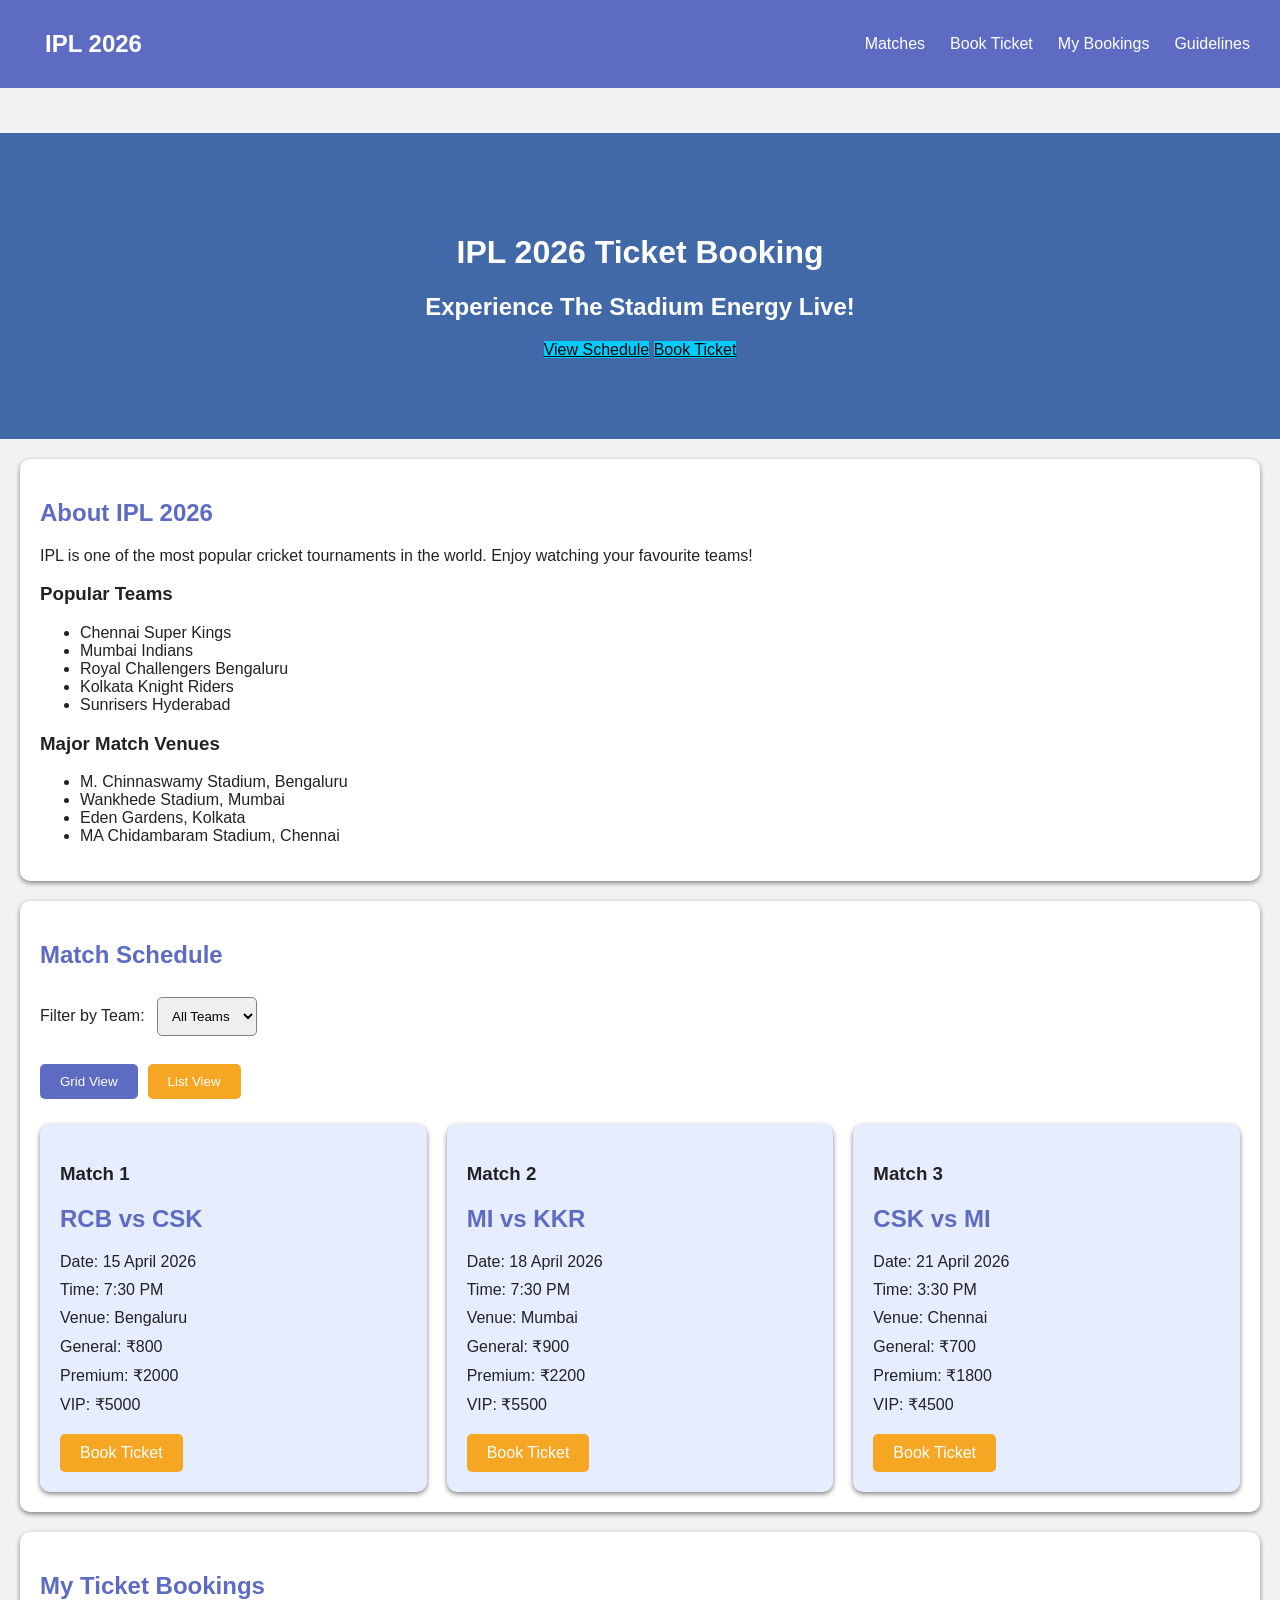
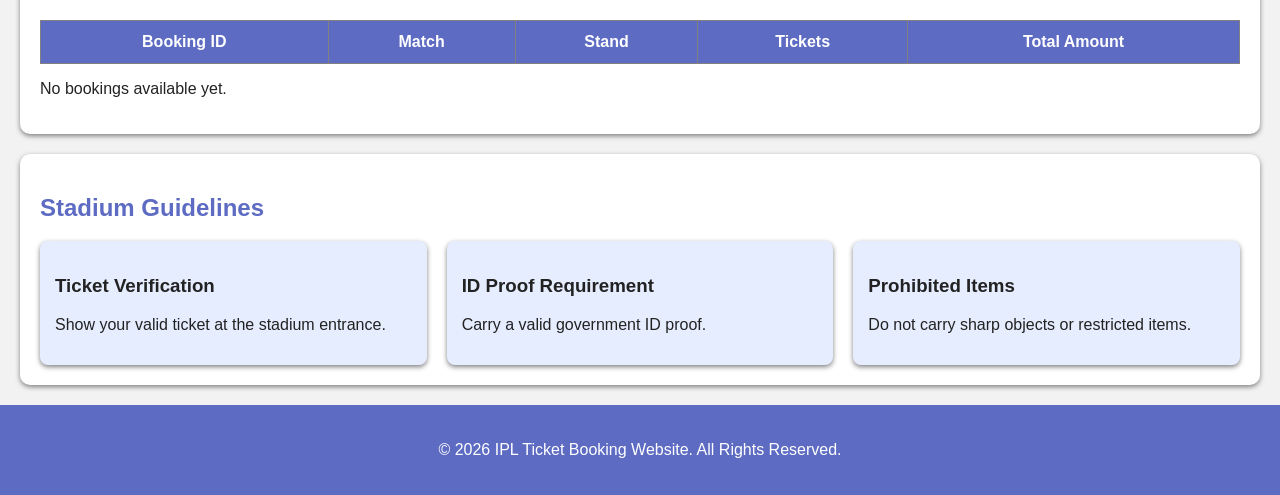
<file: index.html>
<!DOCTYPE html>
<html>

<head>
    <title>IPL Ticket Booking</title>
    <meta name="viewport" content="width=device-width, initial-scale=1.0">
    <link rel="stylesheet" href="css/style.css">
</head>

<body>

    <!-- Navigation Bar -->
    <nav class="navbar">

        <a href="index.html" class="logo">IPL 2026</a>

        <button class="hamburger" id="hamburger" aria-label="Toggle navigation"
            aria-expanded="false">
            ☰
        </button>

        <div class="nav-links" id="navLinks">
            <a href="#matches">Matches</a>
            <a href="booking.html">Book Ticket</a>
            <a href="#mybookings">My Bookings</a>
            <a href="#guidelines">Guidelines</a>
        </div>

    </nav>


    <!-- Hero Section -->
    <header>

        <h1>IPL 2026 Ticket Booking</h1>
        <h2>Experience The Stadium Energy Live!</h2>

        <a href="#matches">View Schedule</a>
        <a href="booking.html">Book Ticket</a>

    </header>


    <!-- About IPL -->
    <section>

        <h2>About IPL 2026</h2>

        <p>
            IPL is one of the most popular cricket tournaments
            in the world. Enjoy watching your favourite teams!
        </p>

        <h3>Popular Teams</h3>

        <ul>
            <li>Chennai Super Kings</li>
            <li>Mumbai Indians</li>
            <li>Royal Challengers Bengaluru</li>
            <li>Kolkata Knight Riders</li>
            <li>Sunrisers Hyderabad</li>
        </ul>

        <h3>Major Match Venues</h3>

        <ul>
            <li>M. Chinnaswamy Stadium, Bengaluru</li>
            <li>Wankhede Stadium, Mumbai</li>
            <li>Eden Gardens, Kolkata</li>
            <li>MA Chidambaram Stadium, Chennai</li>
        </ul>

    </section>


    <!-- Match Schedule -->
    <section id="matches">

        <h2>Match Schedule</h2>

        <!-- Team Filter -->
        <label for="teamFilter">Filter by Team:</label>

        <select id="teamFilter">
            <option value="All">All Teams</option>
            <option value="RCB">RCB</option>
            <option value="CSK">CSK</option>
            <option value="MI">MI</option>
            <option value="KKR">KKR</option>
        </select>


        <!-- Layout Toggle -->
        <div class="view-controls">

            <button id="gridView" class="active-view">
                Grid View
            </button>

            <button id="listView">
                List View
            </button>

        </div>


        <!-- Match Cards -->
        <div class="match-container" id="matchContainer">

            <div class="match-card" data-team="RCB CSK">

                <h3>Match 1</h3>

                <h2>RCB vs CSK</h2>

                <p>Date: 15 April 2026</p>
                <p>Time: 7:30 PM</p>
                <p>Venue: Bengaluru</p>

                <p>General: ₹800</p>
                <p>Premium: ₹2000</p>
                <p>VIP: ₹5000</p>

                <a href="booking.html" class="btn">Book Ticket</a>

            </div>


            <div class="match-card" data-team="MI KKR">

                <h3>Match 2</h3>

                <h2>MI vs KKR</h2>

                <p>Date: 18 April 2026</p>
                <p>Time: 7:30 PM</p>
                <p>Venue: Mumbai</p>

                <p>General: ₹900</p>
                <p>Premium: ₹2200</p>
                <p>VIP: ₹5500</p>

                <a href="booking.html" class="btn">Book Ticket</a>

            </div>


            <div class="match-card" data-team="CSK MI">

                <h3>Match 3</h3>

                <h2>CSK vs MI</h2>

                <p>Date: 21 April 2026</p>
                <p>Time: 3:30 PM</p>
                <p>Venue: Chennai</p>

                <p>General: ₹700</p>
                <p>Premium: ₹1800</p>
                <p>VIP: ₹4500</p>

                <a href="booking.html" class="btn">Book Ticket</a>

            </div>

        </div>

        <p id="noMatches" hidden>No matches found for this team.</p>

    </section>


    <!-- My Bookings -->
    <section id="mybookings">

        <h2>My Ticket Bookings</h2>

        <table border="1">

            <tr>
                <th>Booking ID</th>
                <th>Match</th>
                <th>Stand</th>
                <th>Tickets</th>
                <th>Total Amount</th>
            </tr>

        </table>

        <p>No bookings available yet.</p>

    </section>


    <!-- Guidelines -->
    <section id="guidelines">

        <h2>Stadium Guidelines</h2>

        <div class="guidelines-container">

            <div class="card">
                <h3>Ticket Verification</h3>
                <p>Show your valid ticket at the stadium entrance.</p>
            </div>

            <div class="card">
                <h3>ID Proof Requirement</h3>
                <p>Carry a valid government ID proof.</p>
            </div>

            <div class="card">
                <h3>Prohibited Items</h3>
                <p>Do not carry sharp objects or restricted items.</p>
            </div>

        </div>

    </section>


    <!-- Footer -->
    <footer>

        <p>© 2026 IPL Ticket Booking Website. All Rights Reserved.</p>

    </footer>


    <script src="js/app.js"></script>

</body>
</html>
</file>
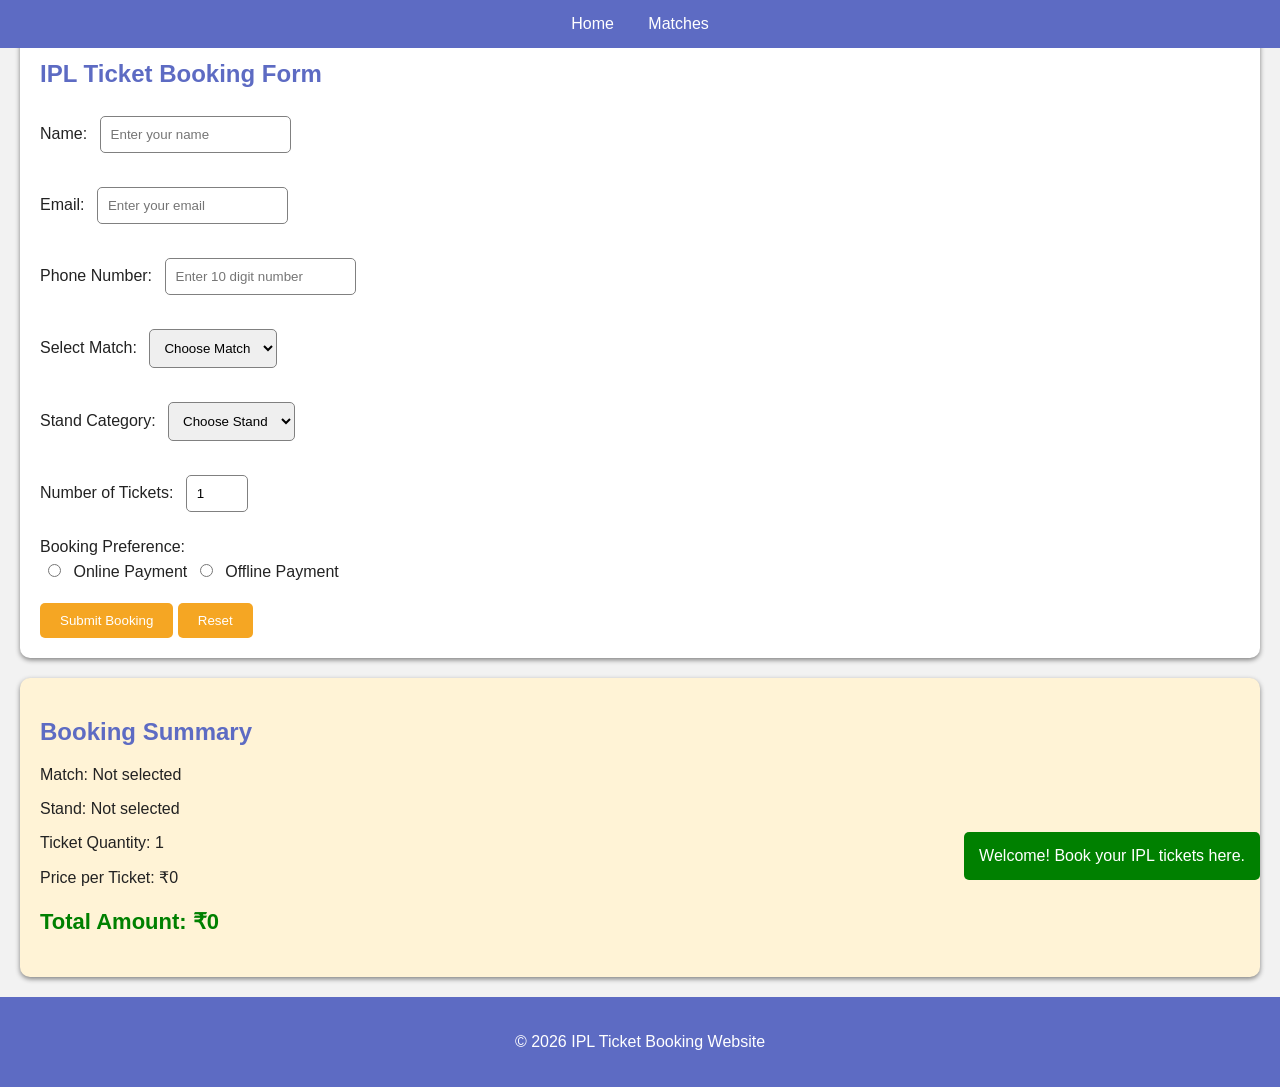
<file: booking.html>
<!DOCTYPE html>
<html>

<head>
    <title>IPL Ticket Booking Form</title>
    <link rel="stylesheet" href="css/style.css">
</head>

<body>

    <!-- Navigation -->
    <nav>
        <a href="index.html">Home</a>
        <a href="index.html#matches">Matches</a>
    </nav>

    <!-- Booking Form -->
    <section>

        <h2>IPL Ticket Booking Form</h2>

        <form id="bookingForm">

            <!-- Name -->
            <label for="name">Name:</label>
            <input type="text" id="name" name="name"
                placeholder="Enter your name"
                minlength="3" maxlength="30"
                required>
            <br><br>

            <!-- Email -->
            <label for="email">Email:</label>
            <input type="email" id="email" name="email"
                placeholder="Enter your email"
                required>
            <br><br>

            <!-- Phone -->
            <label for="phone">Phone Number:</label>
            <input type="tel" id="phone" name="phone"
                placeholder="Enter 10 digit number"
                pattern="[0-9]{10}"
                required>
            <br><br>

            <!-- Match Selection -->
            <label for="match">Select Match:</label>
            <select id="match" name="match" required>
                <option value="">Choose Match</option>
                <option value="RCB vs CSK">RCB vs CSK</option>
                <option value="MI vs KKR">MI vs KKR</option>
                <option value="CSK vs MI">CSK vs MI</option>
            </select>
            <br><br>

            <!-- Stand Category -->
            <label for="stand">Stand Category:</label>
            <select id="stand" name="stand" required>
                <option value="">Choose Stand</option>
                <option value="General">General</option>
                <option value="Premium">Premium</option>
                <option value="VIP">VIP</option>
            </select>
            <br><br>

            <!-- Number of Tickets -->
            <label for="tickets">Number of Tickets:</label>
            <input type="number" id="tickets" name="tickets"
                min="1" max="10" value="1" required>
            <br><br>

            <!-- Booking Preference -->
            <label>Booking Preference:</label>
            <br>

            <input type="radio" name="preference" value="Online">
            Online Payment

            <input type="radio" name="preference" value="Offline">
            Offline Payment

            <br><br>

            <!-- Buttons -->
            <button type="submit">Submit Booking</button>
            <button type="reset">Reset</button>

        </form>

    </section>

    <!-- Booking Summary -->
    <section class="summary">

        <h2>Booking Summary</h2>

        <p>Match: <span id="summaryMatch">Not selected</span></p>

        <p>Stand: <span id="summaryStand">Not selected</span></p>

        <p>Ticket Quantity: <span id="summaryQuantity">1</span></p>

        <p>Price per Ticket: ₹<span id="summaryPrice">0</span></p>

        <h3>Total Amount: ₹<span id="summaryTotal">0</span></h3>

    </section>

    <!-- Footer -->
    <footer>
        <p>© 2026 IPL Ticket Booking Website</p>
    </footer>

    <script src="js/app.js"></script>

</body>
</html>
</file>
<file: css/style.css>
/* CSS Variables */
:root {
    --primary: #5d6bc3;
    --accent: #f5a623;
    --background: #f2f2f2;
    --text: #222222;
}

/* Basic Page */
body {
    font-family: Arial, sans-serif;
    background-color: var(--background);
    color: var(--text);
    margin: 0;
}

/* Navigation Bar */
nav {
    background-color: var(--primary);
    padding: 15px;
    text-align: center;
    position: fixed;
    top: 0;
    width: 100%;
}

nav a {
    color: white;
    text-decoration: none;
    margin: 15px;
}

nav a:hover {
    color: var(--accent);
}

/* Hero Section */
header {
    background: #4169a8;
    color: white;
    text-align: center;
    padding: 80px 20px;
    margin-top: 45px;
}

header a{
    color: black;
    background-color: rgb(0, 204, 255);
}

header h2 {
    color: white;
}

/* Buttons */
button, .btn {
    background-color: var(--accent);
    color: white;
    padding: 10px 20px;
    border: none;
    border-radius: 5px;
    text-decoration: none;
    cursor: pointer;
}

/* Sections */
section {
    background-color: white;
    margin: 20px;
    padding: 20px;
    border-radius: 10px;
    box-shadow: 0 2px 5px gray;
}

/* Headings */
h2 {
    color: var(--primary);
}

/* Tables */
table {
    width: 100%;
    border-collapse: collapse;
    margin-top: 15px;
}

th {
    background-color: var(--primary);
    color: white;
}

th, td {
    padding: 12px;
    border: 1px solid gray;
    text-align: center;
}

/* Forms */
input, select {
    padding: 10px;
    margin: 8px;
    border: 1px solid gray;
    border-radius: 5px;
}


/* Booking Summary */

.summary {
    background-color: #fff3d6;
    padding: 20px;
    margin: 20px;
    border-radius: 10px;
    box-shadow: 0 2px 5px gray;
}

.summary h2 {
    color: var(--primary);
}

.summary p {
    font-size: 16px;
}

.summary h3 {
    color: green;
    font-size: 22px;
}


/* Guidelines Cards */
.card {
    background-color: #e6edff;
    padding: 15px;
    margin: 10px;
    border-radius: 8px;
    box-shadow: 0 2px 5px gray;
}

/* Footer */
footer {
    background-color: var(--primary);
    color: white;
    text-align: center;
    padding: 20px;
}


/* =================================
   ACTIVITY 8 - RESPONSIVE DESIGN
================================= */


/* Box Sizing */

* {
    box-sizing: border-box;
}


/* Navigation Bar - Flexbox */

.navbar {
    display: flex;
    justify-content: space-between;
    align-items: center;
    background-color: var(--primary);
    padding: 15px 30px;
    position: sticky;
    top: 0;
    z-index: 1000;
    width: 100%;
}

.logo {
    color: white;
    font-size: 24px;
    font-weight: bold;
    text-decoration: none;
}

.nav-links {
    display: flex;
    gap: 25px;
}

.nav-links a {
    color: white;
    text-decoration: none;
    margin: 0;
}

.nav-links a:hover {
    color: var(--accent);
}

.hamburger {
    display: none;
    font-size: 25px;
    background: none;
    color: white;
    padding: 5px 10px;
}


/* Match Cards - CSS Grid */

.match-container {
    display: grid;
    grid-template-columns: repeat(3, 1fr);
    gap: 20px;
    margin-top: 25px;
}

.match-card {
    background-color: #e6edff;
    padding: 20px;
    border-radius: 10px;
    box-shadow: 0 2px 5px gray;
}

.match-card h2 {
    color: var(--primary);
}

.match-card p {
    margin: 10px 0;
}

.match-card .btn {
    display: inline-block;
    margin-top: 10px;
}


/* List View */

.match-container.list-view {
    display: flex;
    flex-direction: column;
}

.match-container.list-view .match-card {
    width: 100%;
}


/* View Controls */

.view-controls {
    display: flex;
    gap: 10px;
    margin-top: 20px;
}

.active-view {
    background-color: var(--primary);
}


/* Guidelines - CSS Grid */

.guidelines-container {
    display: grid;
    grid-template-columns: repeat(3, 1fr);
    gap: 20px;
}

.guidelines-container .card {
    margin: 0;
}


/* Responsive Images and Sections */

section {
    overflow-wrap: break-word;
}

input,
select {
    max-width: 100%;
}


/* Tablet Layout */

@media screen and (max-width: 900px) {

    .match-container {
        grid-template-columns: repeat(2, 1fr);
    }

    .guidelines-container {
        grid-template-columns: repeat(2, 1fr);
    }

}


/* Mobile Layout */

@media screen and (max-width: 600px) {

    .navbar {
        flex-wrap: wrap;
        padding: 12px 18px;
    }

    .hamburger {
        display: block;
    }

    .nav-links {
        display: none;
        flex-direction: column;
        width: 100%;
        gap: 0;
        padding-top: 15px;
    }

    .nav-links.active {
        display: flex;
    }

    .nav-links a {
        padding: 12px;
        border-top: 1px solid rgba(255,255,255,0.2);
    }

    header {
        margin-top: 0;
        padding: 60px 15px;
    }

    header h1 {
        font-size: 26px;
    }

    header h2 {
        font-size: 18px;
    }

    .match-container {
        grid-template-columns: 1fr;
    }

    .guidelines-container {
        grid-template-columns: 1fr;
    }

    section {
        margin: 12px;
        padding: 15px;
    }

    table {
        font-size: 12px;
    }

    th, td {
        padding: 6px;
    }

    .view-controls {
        flex-wrap: wrap;
    }

    footer {
        padding: 15px;
    }

}


/* Tablet and Mobile Form Improvements */

@media screen and (max-width: 600px) {

    input:not([type="radio"]),
    select {
        width: 100%;
        margin: 8px 0;
    }

}
</file>
